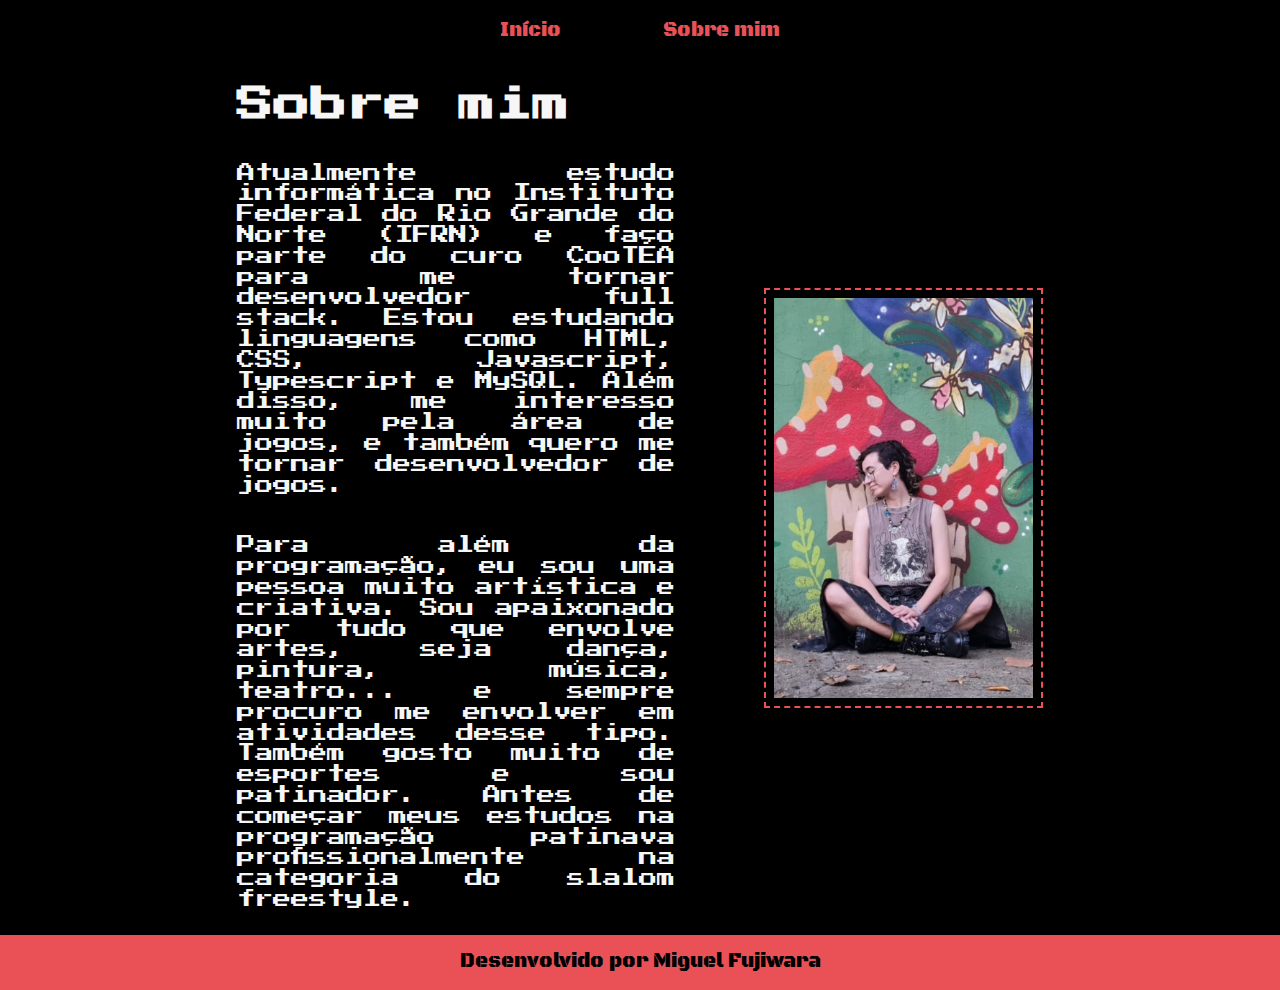
<file: about.html>
<!DOCTYPE html>
<html lang="pt-br">
<head>
    <meta charset="UTF-8">
    <meta http-equiv="X-UA-Compatible" content="IE=edge">
    <meta name="viewport" content="width=device-width, initial-scale=1.0">

    <link rel="stylesheet" type="text/css" href="./css/style.css">
    <title>Sobre mim</title>
</head>
<body>
    <header class="cabecalho">
        <nav class="cabecalho_menu">
            <a class="menu_link" href="./index.html">Início</a>
            <a class="menu_link" href="./about.html">Sobre mim</a>
        </nav>
    </header>

    <main class="apresentacao">
        <section class="apresentacao-conteudo">
            <h1>Sobre mim</h1>

            <p>Atualmente estudo informática no Instituto Federal do Rio Grande do Norte (IFRN) e faço parte do curo CooTEA para me tornar desenvolvedor full stack. Estou estudando linguagens como HTML, CSS, Javascript, Typescript e MySQL. Além disso, me interesso muito pela área de jogos, e também quero me tornar desenvolvedor de jogos.</p>

            <p>Para além da programação, eu sou uma pessoa muito artística e criativa. Sou apaixonado por tudo que envolve artes, seja dança, pintura, música, teatro... e sempre procuro me envolver em atividades desse tipo. Também gosto muito de esportes e sou patinador. Antes de começar meus estudos na programação patinava profissionalmente na categoria do slalom freestyle.</p>

        </section>
        <img class="foto" src="./assets/eu2.png" alt="Foto de Miguel sentado no chão na frente de um grafite de cogumelos e plantas">
    </main>

    <footer class="rodape">
        <p>Desenvolvido por Miguel Fujiwara</p>
    </footer>
</body>
</html>
</file>
<file: css/style.css>
@import url('https://fonts.googleapis.com/css2?family=Abril+Fatface&family=Black+Ops+One&display=swap');
@import url('https://fonts.googleapis.com/css2?family=Abril+Fatface&family=Black+Ops+One&family=Press+Start+2P&display=swap');
*{
    margin: 0;
    padding: 0;
}

:root{
    --footer_height: 55px;
    --header_height: 60px;
    --cor_primaria: #000000;
    --cor_secundaria: #F6F6F6;
    --cor_terciaria: #e95157;

    --fonte_primaria: "Press Start 2P", sans-serif;
    --fonte_secundaria: "Black Ops One", sans-serif;
}

body{
    box-sizing: border-box;
    background-color: var(--cor_primaria);
    color: var(--cor_secundaria);
    font-size: 1.15rem;
}
/* Cabeçalho */

.cabecalho_menu{
    display: flex;
    height: var(--header_height);
    justify-content: center;
    align-items: center;
    gap: 8%;
}

.menu_link{
    font-family: var(--fonte_secundaria);
    font-size: 20px;
    color: var(--cor_terciaria);
    text-decoration: none;
}



/* Meio */

.apresentacao{
    display: flex;
    align-items: center;
    justify-content: space-between;
    padding: 2% 15vw;
    min-height: calc(100vh - var(--header_height) - var(--footer_height));
}

.titulo{
    font-size: 2.22rem;
    font-family: var(--fonte_secundaria);
    text-align: start;
}

.titulo-destaque{
    color: var(--cor_terciaria);
}

.apresentacao-conteudo{
    margin: 0 5%;
    font-family: var(--fonte_primaria);
    text-align: justify;
    display: flex;
    flex-direction: column;
    gap: 40px;
    
}

p{
    line-height: 1.3rem;
}

/* Foto */
.foto{
    height: 55%;
    max-height: 400px;
    padding: 8px;
    margin: 5%;
    border: 2px dashed var(--cor_terciaria);
}

/*botões-----------------------------------------------------*/
.subtitulo-botoes{
    font-size: 1.5rem;
}

.botoes-div{
    display: flex;
    flex-direction: column;
    justify-content: space-between;
    align-items: center;
    gap: 32px;
}

.botao{
    display: flex;
    align-items: center;
    justify-content: center;
    gap: 12px;
    background-color: transparent;
    border: 3px outset var(--cor_terciaria);
    padding: 1.51rem;
    border-radius: 10px;
    width: 50%;
    min-width: 150px;
    text-align: center;
    text-decoration: none;
    color: var(--cor_terciaria);
    font-weight: bold;
    font-size: 1.2;
    transition: 0.3s
}

.botao:hover{
    cursor: pointer;
    background-color: var(--cor_terciaria);
    border-color: var(--cor_secundaria);
    color: var(--cor_secundaria);
    
}

/* logo botao */
.img{
    height: 33px;
}


/* Rodapé */
.rodape{
    display: flex;
    background-color: var(--cor_terciaria);
    color: var(--cor_primaria);
    height: var(--footer_height);
    font-family: var(--fonte_secundaria);
    text-align: center;
    align-items: center;
    justify-content: center;
    font-size: 1.25rem;
}

@media (max-width: 1009px){
    .apresentacao{
        flex-direction: column-reverse;
        
    }
}

@media (max-width: 800px){
    .apresentacao{
        padding: 2% 5%;
    }
}

@media (max-width: 372px){
    .foto{
        width: 80vw;
    }
}
</file>
